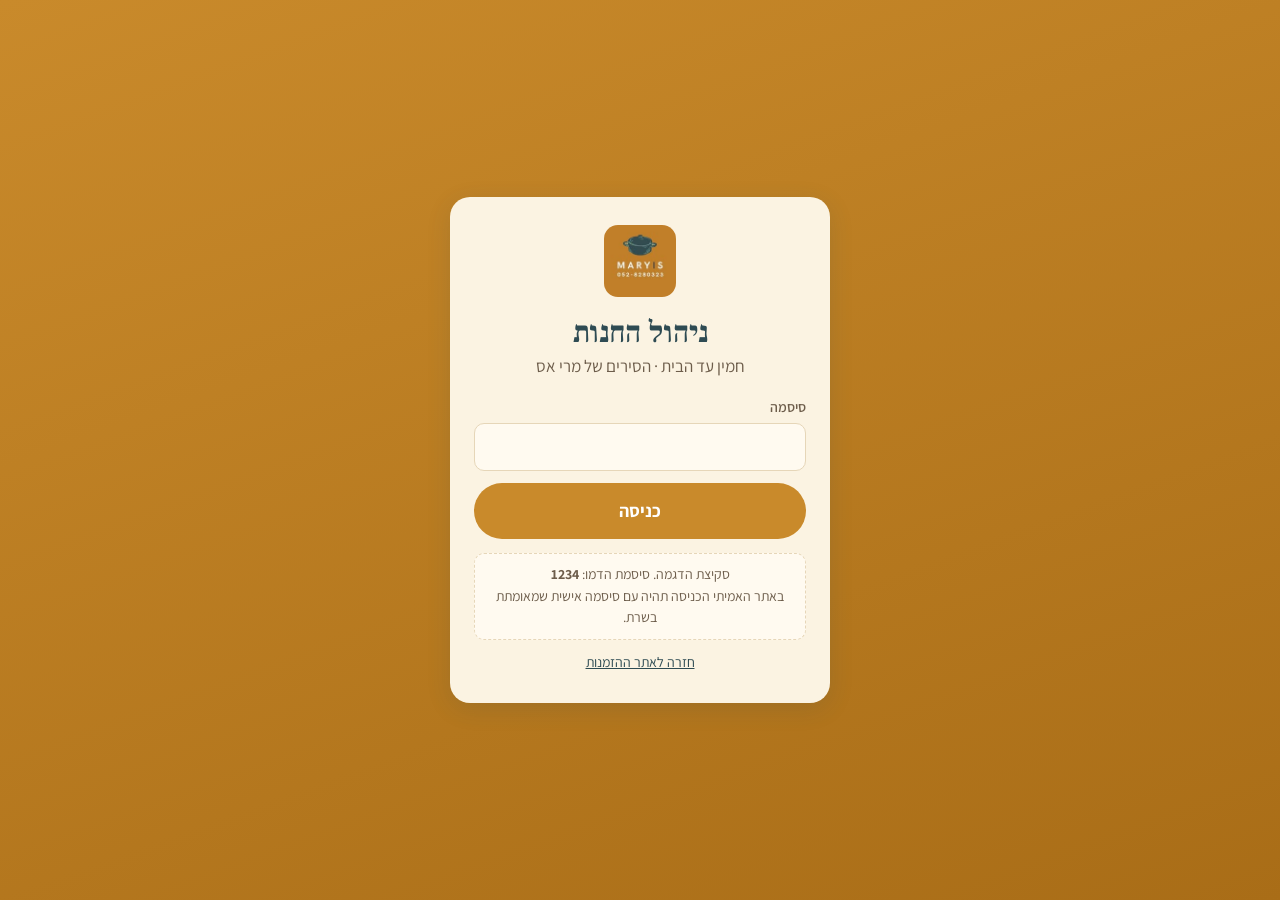
<file: admin.html>
<!doctype html>
<html lang="he" dir="rtl">
<head>
  <meta charset="utf-8">
  <meta name="viewport" content="width=device-width, initial-scale=1">
  <meta name="robots" content="noindex">
  <title>ניהול – חמין עד הבית</title>
  <link rel="icon" href="logo.jpg">
  <link rel="preconnect" href="https://fonts.googleapis.com">
  <link rel="preconnect" href="https://fonts.gstatic.com" crossorigin>
  <link href="https://fonts.googleapis.com/css2?family=Assistant:wght@400;600;700&family=Frank+Ruhl+Libre:wght@500;700;900&display=swap" rel="stylesheet">
  <link rel="stylesheet" href="styles.css?v=20261017a">
  <link rel="stylesheet" href="admin.css?v=20261017a">
</head>
<body class="admin-body">

<section class="login" id="login">
  <form class="login-card" id="loginForm">
    <img src="logo.jpg" alt="" width="72" height="72">
    <h1>ניהול החנות</h1>
    <p class="muted">חמין עד הבית &middot; הסירים של מרי אס</p>
    <label class="field">
      <span>סיסמה</span>
      <input type="password" id="pass" autocomplete="current-password" required>
    </label>
    <p class="form-error" id="loginErr" hidden>הסיסמה שגויה.</p>
    <button type="submit" class="primary">כניסה</button>
    <p class="demo-hint">סקיצת הדגמה. סיסמת הדמו: <strong dir="ltr">1234</strong><br>באתר האמיתי הכניסה תהיה עם סיסמה אישית שמאומתת בשרת.</p>
    <a class="back-link" href="index.html">חזרה לאתר ההזמנות</a>
  </form>
</section>

<div id="app" hidden>
  <header class="a-header">
    <div class="a-brand">
      <img src="logo.jpg" alt="" width="40" height="40">
      <div><strong>ניהול</strong><span>חמין עד הבית</span></div>
    </div>
    <div class="a-actions">
      <a class="a-link" href="index.html" target="_blank" rel="noopener">צפייה באתר</a>
      <button type="button" class="a-link" id="logout">יציאה</button>
    </div>
  </header>

  <nav class="a-tabs" id="tabs" aria-label="אזורי הניהול"></nav>
  <main class="a-main" id="panel"></main>
</div>

<div class="toast" id="toast" role="status" hidden>נשמר</div>

<script src="shared.js?v=20261017a"></script>
<script src="admin.js?v=20261017a"></script>
</body>
</html>
</file>
<file: styles.css>
:root {
  --mustard: #c98a2b;
  --mustard-deep: #a96d17;
  --teal: #2e4b53;
  --teal-deep: #1f353b;
  --cream: #fbf3e2;
  --paper: #fffaf0;
  --ink: #2b2018;
  --muted: #6d5d4b;
  --line: #e6d6b8;
  --ok: #3f7d4e;
  --bad: #b3341f;
  --radius: 14px;
  --shadow: 0 6px 24px rgba(46, 75, 83, .14);
}

* { box-sizing: border-box; }
html { scroll-behavior: smooth; scroll-padding-top: 84px; }
body {
  margin: 0;
  font-family: "Assistant", system-ui, sans-serif;
  font-size: 17px;
  line-height: 1.55;
  color: var(--ink);
  background: var(--cream);
}
img { max-width: 100%; }
button, input, select, textarea { font: inherit; color: inherit; }
button { cursor: pointer; }
h1, h2, h3, h4 { font-family: "Frank Ruhl Libre", serif; line-height: 1.2; margin: 0; }
.wrap { width: min(920px, 100% - 32px); margin-inline: auto; }
[hidden] { display: none !important; }

/* ---------- Top bars ---------- */
.demo-bar {
  background: var(--teal-deep);
  color: var(--cream);
  text-align: center;
  font-size: 14px;
  padding: 6px 16px;
}
.site-header {
  position: sticky; top: env(safe-area-inset-top, 0px); z-index: 20;
  display: flex; align-items: center; justify-content: space-between;
  padding: 10px 16px;
  background: var(--mustard);
  box-shadow: 0 2px 0 rgba(0,0,0,.08);
}
.brand { display: flex; align-items: center; gap: 12px; color: var(--cream); text-decoration: none; }
.brand img { border-radius: 10px; display: block; }
.brand-text { display: flex; flex-direction: column; line-height: 1.1; }
.brand-name { font-family: "Frank Ruhl Libre", serif; font-weight: 900; font-size: 24px; }
.brand-sub { font-size: 14px; font-weight: 600; opacity: .9; }
.cart-btn {
  display: inline-flex; align-items: center; gap: 8px;
  background: var(--teal); color: var(--cream);
  border: 0; border-radius: 999px; padding: 9px 16px; font-weight: 700;
}
.cart-btn:hover { background: var(--teal-deep); }
.count {
  min-width: 24px; height: 24px; padding: 0 7px;
  display: inline-grid; place-items: center;
  background: var(--cream); color: var(--teal-deep);
  border-radius: 999px; font-size: 14px;
}

/* ---------- Hero ---------- */
.hero {
  display: grid; grid-template-columns: 1.2fr .8fr; align-items: center; gap: 12px;
  padding: 44px max(16px, calc((100% - 920px) / 2)) 52px;
  background:
    radial-gradient(circle at 12% 18%, rgba(251,243,226,.16) 0 2px, transparent 3px) 0 0 / 28px 28px,
    linear-gradient(160deg, var(--mustard) 0%, var(--mustard-deep) 100%);
  color: var(--cream);
}
.eyebrow { margin: 0 0 8px; letter-spacing: .08em; font-weight: 700; opacity: .9; }
.hero h1 { font-size: clamp(34px, 6vw, 58px); font-weight: 900; margin-bottom: 14px; }
.lead { max-width: 30ch; font-size: 19px; margin: 0 0 22px; }
.cta {
  display: inline-block; text-decoration: none;
  background: var(--cream); color: var(--teal-deep);
  font-weight: 700; padding: 12px 28px; border-radius: 999px;
  box-shadow: var(--shadow);
}
.cta:hover { background: #fff; }
.cta-row { display: flex; flex-wrap: wrap; gap: 10px; }
.cta.ghost { background: transparent; color: var(--cream); border: 2px solid var(--cream); box-shadow: none; padding: 10px 24px; }
.cta.ghost:hover { background: rgba(251, 243, 226, .18); }
.cta.dark { background: var(--teal); color: var(--cream); }
.cta.dark:hover { background: var(--teal-deep); }

/* ---------- Story ---------- */
.story { background: var(--teal); color: var(--cream); padding: 34px 0; text-align: center; }
.story blockquote { margin: 0 auto 18px; max-width: 34ch; font-family: "Frank Ruhl Libre", serif; font-size: clamp(22px, 4vw, 28px); line-height: 1.4; }
.story blockquote p { margin: 0 0 8px; }
.story strong { color: #f2c46d; }
.perks { list-style: none; margin: 0; padding: 0; display: flex; flex-wrap: wrap; gap: 8px 20px; justify-content: center; font-size: 15px; }
.perks li::before { content: "•"; color: #f2c46d; margin-inline-end: 8px; }

/* ---------- Reviews ---------- */
:root { --gold: #e9a820; --gold-deep: #c98512; }
.stars { display: inline-flex; gap: 3px; direction: ltr; }
.stars svg { width: 20px; height: 20px; fill: var(--gold); stroke: var(--gold-deep); stroke-width: 1; stroke-linejoin: round; filter: drop-shadow(0 1px 0 rgba(169, 109, 23, .25)); }

.reviews { background: var(--cream); padding: 10px 0 40px; }
.reviews-head { text-align: center; margin-bottom: 18px; }
.reviews-head .section-title { margin-bottom: 8px; }
.head-stars .stars { gap: 6px; }
.head-stars svg { width: 34px; height: 34px; }
.reviews-sub { margin: 6px 0 0; color: var(--muted); font-weight: 600; letter-spacing: .02em; }

.review-track {
  display: flex; gap: 16px; overflow-x: auto; padding: 6px 4px 20px;
  scroll-snap-type: x mandatory; -webkit-overflow-scrolling: touch; scrollbar-width: thin; scrollbar-color: var(--mustard) transparent;
}
.review {
  flex: 0 0 min(320px, 84%); scroll-snap-align: center; margin: 0;
  background: linear-gradient(180deg, #fffdf6, var(--paper)); border: 1px solid var(--line); border-top: 4px solid var(--gold);
  border-radius: 16px; padding: 18px 20px 18px; display: flex; flex-direction: column; gap: 12px;
  box-shadow: 0 6px 18px rgba(46, 75, 83, .08);
}
.review blockquote { margin: 0; font-size: 16px; line-height: 1.6; flex: 1; }
.review figcaption { display: flex; align-items: center; gap: 10px; font-weight: 700; color: var(--teal-deep); font-size: 15px; padding-top: 12px; border-top: 1px dashed var(--line); }
.avatar { width: 34px; height: 34px; border-radius: 50%; display: grid; place-items: center; background: var(--teal); color: var(--cream); font-family: "Frank Ruhl Libre", serif; font-size: 17px; flex: none; }

/* ---------- Press ---------- */
.press { background: var(--teal); color: var(--cream); padding: 44px 0 50px; }
.press-eyebrow { margin: 0 0 4px; text-align: center; letter-spacing: .12em; font-weight: 700; color: #f2c46d; }
.press .section-title { color: var(--cream); text-align: center; margin-bottom: 22px; }
.press-card {
  display: grid; grid-template-columns: 1fr 1.1fr; text-decoration: none; color: var(--teal-deep);
  background: var(--paper); border-radius: 18px; overflow: hidden; box-shadow: 0 14px 40px rgba(0, 0, 0, .25);
  transition: transform .2s, box-shadow .2s;
}
.press-card:hover { transform: translateY(-3px); box-shadow: 0 18px 46px rgba(0, 0, 0, .32); }
.press-media { background: #e9dcc0; min-height: 220px; }
.press-media img { width: 100%; height: 100%; object-fit: cover; display: block; }
.press-card.no-image { grid-template-columns: 1fr; }
.press-card.no-image .press-media { display: none; }
.press-body { padding: 26px 26px 24px; display: flex; flex-direction: column; gap: 12px; justify-content: center; }
.press-logo { height: 34px; width: auto; max-width: 180px; object-fit: contain; align-self: flex-start; }
.press-logo-text { font-family: "Frank Ruhl Libre", serif; font-size: 26px; color: var(--teal); }
.press-body h3 { font-size: clamp(22px, 3.4vw, 30px); line-height: 1.25; color: var(--teal-deep); }
.press-quote { margin: 0; font-family: "Frank Ruhl Libre", serif; font-size: 19px; color: var(--muted); padding-inline-start: 14px; border-inline-start: 3px solid var(--gold); }
.press-cta { align-self: flex-start; margin-top: 4px; background: var(--mustard); color: #fff; font-weight: 700; padding: 10px 20px; border-radius: 999px; }
.press-card:hover .press-cta { background: var(--mustard-deep); }
@media (max-width: 700px) {
  .press-card { grid-template-columns: 1fr; }
  .press-media { min-height: 0; aspect-ratio: 3 / 2; }
  .press-body { padding: 20px; }
}

/* ---------- Socials ---------- */
.socials { display: flex; justify-content: center; gap: 14px; margin: 14px 0 6px; }
.site-footer .socials a {
  width: 48px; height: 48px; display: grid; place-items: center; border-radius: 50%;
  background: var(--cream); color: var(--teal-deep); transition: background .15s, transform .15s;
}
.site-footer .socials a:hover { transform: translateY(-3px) scale(1.06); box-shadow: 0 8px 18px rgba(0, 0, 0, .35); }
/* צבעי המותגים */
.site-footer .socials a.soc-instagram { background: radial-gradient(circle at 30% 107%, #fdf497 0%, #fdf497 5%, #fd5949 45%, #d6249f 60%, #285aeb 90%); color: #fff; }
.site-footer .socials a.soc-facebook { background: #1877f2; color: #fff; }
.site-footer .socials a.soc-whatsapp { background: #25d366; color: #fff; }
.socials svg { width: 26px; height: 26px; }

/* ---------- Instagram ---------- */
.insta { background: var(--paper); border-top: 1px solid var(--line); padding: 40px 0 48px; text-align: center; }
.insta .section-title { margin-bottom: 6px; }
.insta-lead { margin: 0 0 22px; color: var(--muted); }
.insta-lead a { color: var(--teal); font-weight: 700; }
.insta-grid { display: grid; grid-template-columns: repeat(auto-fit, minmax(260px, 1fr)); gap: 16px; margin-bottom: 26px; justify-items: center; }
.insta-card { display: flex; flex-direction: column; align-items: center; gap: 6px; padding: 26px 16px; text-decoration: none; color: var(--teal-deep); background: var(--cream); border: 1px solid var(--line); border-radius: var(--radius); }
.insta-card img { border-radius: 12px; }
.insta-card strong { font-family: "Frank Ruhl Libre", serif; font-size: 20px; }
.insta-card span { color: var(--mustard-deep); font-weight: 700; text-decoration: underline; }
.insta-grid blockquote { margin: 0; }
.insta-grid .instagram-media { margin: 0 !important; min-width: 0 !important; max-width: 340px !important; width: 100% !important; }
.pot { width: 100%; max-width: 300px; justify-self: center; display: block; overflow: visible; }
.steam path { opacity: 0; animation: rise 3.2s ease-in-out infinite; }
.steam .s2 { animation-delay: .8s; }
.steam .s3 { animation-delay: 1.6s; }
@keyframes rise {
  0% { opacity: 0; transform: translateY(14px); }
  35% { opacity: .85; }
  100% { opacity: 0; transform: translateY(-14px); }
}
@media (prefers-reduced-motion: reduce) { .steam path { animation: none; opacity: .6; } }

/* ---------- Menu ---------- */
main { padding: 36px 0 120px; }
.section-title { font-size: 34px; color: var(--teal); margin-bottom: 18px; }
.day-tabs { display: flex; gap: 8px; margin-bottom: 10px; }
.day-tabs button {
  flex: 1; padding: 14px 10px; border-radius: var(--radius);
  border: 2px solid var(--teal); background: transparent; color: var(--teal);
  font-family: "Frank Ruhl Libre", serif; font-weight: 700; font-size: 22px;
}
.day-tabs button[aria-selected="true"] { background: var(--teal); color: var(--cream); }
.day-note { margin: 0 0 24px; color: var(--muted); font-size: 16px; }

.cat { margin-bottom: 30px; }
.cat h3 {
  font-size: 25px; color: var(--mustard-deep);
  display: flex; align-items: center; gap: 12px; margin-bottom: 10px;
}
.cat h3::after { content: ""; flex: 1; height: 2px; background: var(--line); }

.item {
  display: grid; grid-template-columns: 1fr auto; gap: 6px 16px; align-items: center;
  background: var(--paper); border: 1px solid var(--line); border-radius: var(--radius);
  padding: 14px 16px; margin-bottom: 10px;
}
.item h4 { font-size: 20px; color: var(--teal-deep); }
.item p { margin: 2px 0 0; color: var(--muted); font-size: 15px; }
.item-side { display: flex; align-items: center; gap: 14px; }
.price { font-weight: 700; font-size: 19px; color: var(--teal); white-space: nowrap; }
.add, .stepper button {
  border: 0; border-radius: 999px; background: var(--mustard); color: #fff; font-weight: 700;
}
.add { padding: 8px 20px; }
.add:hover { background: var(--mustard-deep); }
.stepper { display: inline-flex; align-items: center; gap: 8px; background: var(--cream); border-radius: 999px; padding: 3px; }
.stepper button { width: 34px; height: 34px; font-size: 20px; line-height: 1; }
.stepper span { min-width: 22px; text-align: center; font-weight: 700; }
.item.is-out { opacity: .6; background: #f2e8d2; }
.item.is-out h4 { text-decoration: line-through; text-decoration-thickness: 1px; }
.badge { background: #e6d6b8; color: var(--muted); font-weight: 700; padding: 6px 14px; border-radius: 999px; font-size: 15px; }
.stock-row { grid-column: 1 / -1; display: none; border-top: 1px dashed var(--line); padding-top: 8px; margin-top: 4px; }
body.admin .stock-row { display: block; }
body.admin .item { outline: 2px dashed rgba(46, 75, 83, .25); }

.switch { display: inline-flex; align-items: center; gap: 10px; cursor: pointer; font-weight: 600; color: var(--teal); }
.switch input { appearance: none; width: 44px; height: 24px; border-radius: 999px; background: #c9b995; position: relative; margin: 0; cursor: pointer; transition: background .2s; }
.switch input::after { content: ""; position: absolute; top: 3px; inset-inline-start: 3px; width: 18px; height: 18px; border-radius: 50%; background: #fff; transition: inset-inline-start .2s; }
.switch input:checked { background: var(--ok); }
.switch input:checked::after { inset-inline-start: 23px; }

/* ---------- Footer / floating bar ---------- */
.site-footer { background: var(--teal); color: var(--cream); text-align: center; padding: 34px 0 100px; }
.site-footer a { color: var(--cream); }
.foot-logo { border-radius: 14px; margin-bottom: 10px; }
.small { font-size: 14px; opacity: .85; }
.admin-toggle {
  display: inline-block; margin-top: 10px; background: transparent; color: var(--cream); text-decoration: none;
  border: 1px solid rgba(251,243,226,.5); border-radius: 999px; padding: 7px 16px; font-size: 14px;
}
.admin-toggle:hover { background: var(--cream); color: var(--teal-deep); }
.closed-banner { background: #f6dcc6; border: 1px solid #e4b58a; color: #7a3d12; border-radius: 12px; padding: 10px 14px; font-weight: 600; margin: 0 0 20px; }

.float-bar { position: fixed; inset-inline: 0; bottom: 0; z-index: 15; padding: 12px 16px calc(12px + env(safe-area-inset-bottom)); pointer-events: none; }
.float-bar button {
  pointer-events: auto; display: flex; justify-content: space-between; align-items: center;
  width: min(520px, 100%); margin: 0 auto; border: 0; border-radius: 999px;
  background: var(--teal); color: var(--cream); padding: 14px 24px; font-weight: 700; font-size: 18px;
  box-shadow: 0 8px 28px rgba(31, 53, 59, .4);
}

/* ---------- Drawer ---------- */
.scrim { position: fixed; inset: 0; background: rgba(31, 53, 59, .5); z-index: 30; }
.drawer {
  position: fixed; top: 0; bottom: 0; inset-inline-start: 0; z-index: 40;
  width: min(480px, 100%); background: var(--cream);
  display: flex; flex-direction: column;
  transform: translateX(102%); visibility: hidden;
  transition: transform .28s ease, visibility 0s .28s;
  box-shadow: var(--shadow);
}
.drawer.open { transform: none; visibility: visible; transition: transform .28s ease; }
.drawer-head { display: flex; justify-content: space-between; align-items: center; padding: 16px 20px; background: var(--teal); color: var(--cream); }
.drawer-head h2 { font-size: 24px; }
.icon-btn { background: transparent; border: 0; color: inherit; font-size: 32px; line-height: 1; width: 40px; height: 40px; }
.drawer-body { overflow-y: auto; padding: 18px 20px 28px; flex: 1; }
.empty { color: var(--muted); text-align: center; margin-top: 40px; }
.order-day { margin: 0 0 8px; font-weight: 700; color: var(--mustard-deep); }

.lines { list-style: none; margin: 0 0 18px; padding: 0; }
.lines li { display: grid; grid-template-columns: 1fr auto auto; gap: 10px; align-items: center; padding: 10px 0; border-bottom: 1px solid var(--line); }
.lines .nm { font-weight: 600; }
.lines .lp { font-weight: 700; color: var(--teal); min-width: 54px; text-align: end; }

.group { border: 0; padding: 0; margin: 0 0 20px; }
.group legend { font-family: "Frank Ruhl Libre", serif; font-weight: 700; font-size: 20px; color: var(--teal); padding: 0; margin-bottom: 8px; }
.seg { display: grid; grid-template-columns: 1fr 1fr; gap: 8px; }
.seg label { position: relative; }
.seg input { position: absolute; opacity: 0; inset: 0; }
.seg span { display: block; text-align: center; padding: 11px 8px; border: 2px solid var(--line); border-radius: 12px; background: var(--paper); font-weight: 700; }
.seg input:checked + span { border-color: var(--teal); background: var(--teal); color: var(--cream); }
.seg input:focus-visible + span { outline: 3px solid var(--mustard); outline-offset: 2px; }
.hint { margin: 8px 0 0; font-size: 14px; color: var(--muted); }

.field { display: block; margin-top: 10px; }
.field span { display: block; font-size: 14px; font-weight: 600; color: var(--muted); margin-bottom: 4px; }
.field input, .field select, .field textarea {
  width: 100%; padding: 10px 12px; border: 1.5px solid var(--line); border-radius: 10px; background: var(--paper);
}
.field input:focus, .field select:focus, .field textarea:focus { outline: 3px solid rgba(201, 138, 43, .45); border-color: var(--mustard); }
.row2 { display: grid; grid-template-columns: 1fr 1fr; gap: 10px; }
@media (max-width: 420px) { .row2 { grid-template-columns: 1fr; } }

.totals { margin: 0 0 14px; padding: 14px 16px; background: var(--paper); border: 1px solid var(--line); border-radius: var(--radius); }
.totals div { display: flex; justify-content: space-between; padding: 3px 0; }
.totals dt, .totals dd { margin: 0; }
.totals .grand { border-top: 1px solid var(--line); margin-top: 6px; padding-top: 8px; font-weight: 700; font-size: 20px; color: var(--teal-deep); }

.form-error { color: var(--bad); font-weight: 600; margin: 0 0 12px; }
.primary {
  width: 100%; border: 0; border-radius: 999px; padding: 14px; font-weight: 700; font-size: 18px;
  background: var(--mustard); color: #fff;
}
.primary:hover { background: var(--mustard-deep); }
#paypal-container { margin-top: 10px; min-height: 48px; }

/* ---------- Modal ---------- */
.modal { position: fixed; inset: 0; z-index: 60; display: grid; place-items: center; background: rgba(31, 53, 59, .6); padding: 16px; }
.modal-card { background: var(--cream); border-radius: 20px; padding: 28px 24px; max-width: 440px; width: 100%; text-align: center; box-shadow: var(--shadow); }
.check { width: 64px; height: 64px; margin: 0 auto 12px; border-radius: 50%; background: var(--ok); color: #fff; display: grid; place-items: center; font-size: 34px; }
.modal-card h2 { font-size: 30px; color: var(--teal); margin-bottom: 8px; }
.done-summary { background: var(--paper); border: 1px solid var(--line); border-radius: 12px; padding: 10px 14px; text-align: start; white-space: pre-line; }
.modal-card .small { color: var(--muted); }

/* ---------- Mobile ---------- */
@media (max-width: 640px) {
  body { font-size: 16px; }
  .hero { grid-template-columns: 1fr; text-align: center; padding-top: 30px; }
  .lead { margin-inline: auto; }
  .hero-art { order: -1; }
  .pot { max-width: 180px; }
  .brand-name { font-size: 22px; }
  .cart-btn span:not(.count) { display: none; }
  .item { grid-template-columns: 1fr; }
  .item-side { justify-content: space-between; }
}

/* ---------- Hero v2: תמונות מרחפות ---------- */
.hero { display: block; position: relative; overflow: hidden; text-align: center; padding: 34px 16px 44px; min-height: 500px; }
.hero-art { max-width: 120px; margin: 0 auto 4px; position: relative; z-index: 2; }
.hero .pot { max-width: 120px; margin: 0 auto; }
.hero-text { position: relative; z-index: 2; max-width: 560px; margin: 0 auto; }
.hero .lead { margin-inline: auto; }
.hero .cta-row { justify-content: center; }

.hero-photos { position: absolute; inset: 0; z-index: 1; pointer-events: none; }
.float-photo {
  pointer-events: auto; position: absolute; width: clamp(120px, 15vw, 210px); padding: 6px; border: 0;
  background: var(--cream); border-radius: 14px; box-shadow: 0 14px 30px rgba(31, 53, 59, .35);
  cursor: zoom-in; animation: drift 7s ease-in-out infinite alternate; transition: box-shadow .2s;
}
.float-photo img { display: block; width: 100%; height: auto; aspect-ratio: 4 / 5; object-fit: cover; border-radius: 9px; transition: transform .25s; }
.float-photo:hover { box-shadow: 0 18px 38px rgba(31, 53, 59, .5); }
.float-photo:hover img { transform: scale(1.04); }
.float-photo:focus-visible { outline: 3px solid var(--cream); outline-offset: 3px; }
.zoom-chip { position: absolute; bottom: 14px; inset-inline-end: 14px; width: 30px; height: 30px; border-radius: 50%; background: rgba(31, 53, 59, .82); color: #fff; display: grid; place-items: center; }
.zoom-chip svg { width: 18px; height: 18px; }
.fp1 { right: 5%; top: 14%; --r: -4deg; animation-duration: 7s; }
.fp2 { left: 4%; top: 6%; --r: 3deg; animation-duration: 8.5s; animation-delay: -2s; }
.fp3 { left: 15%; bottom: 7%; --r: -3deg; animation-duration: 6.5s; animation-delay: -4s; width: clamp(110px, 12vw, 170px); }
@keyframes drift {
  0%   { transform: translate(-12px, 2px) rotate(var(--r)); }
  50%  { transform: translate(5px, -14px) rotate(calc(var(--r) * -0.4)); }
  100% { transform: translate(14px, 4px) rotate(var(--r)); }
}

@media (max-width: 1023px) {
  .hero { min-height: 0; }
  .hero-photos { position: static; display: flex; justify-content: center; align-items: flex-start; gap: 14px; margin-top: 28px; pointer-events: auto; }
  .float-photo { position: relative; inset: auto; width: min(29%, 150px); }
  .fp2 { margin-top: 16px; }
  .fp3 { width: min(29%, 150px); }
}
@media (prefers-reduced-motion: reduce) { .float-photo { animation: none; } }

/* ---------- Lightbox ---------- */
.lightbox { position: fixed; inset: 0; z-index: 70; display: grid; place-items: center; padding: 18px; background: rgba(20, 32, 36, .88); backdrop-filter: blur(3px); }
.lb-inner { position: relative; width: min(720px, 100%); max-height: 100%; display: flex; justify-content: center; }
.lb-frame {
  margin: 0; max-width: 100%; padding: 10px; border-radius: 24px;
  background: linear-gradient(135deg, #f6cf7a 0%, var(--mustard) 48%, var(--teal) 100%);
  box-shadow: 0 26px 70px rgba(0, 0, 0, .55); animation: pop .22s ease;
}
.lb-frame img { display: block; max-width: 100%; max-height: min(62vh, 560px); margin: 0 auto; border: 5px solid var(--cream); border-radius: 15px; background: #2a1d14; object-fit: contain; }
.lb-frame figcaption { margin-top: 10px; padding: 14px 18px 16px; background: var(--cream); color: var(--teal-deep); border-radius: 14px; text-align: center; }
.lb-frame h3 { font-size: clamp(22px, 4vw, 28px); color: var(--teal); margin-bottom: 4px; }
.lb-frame p { margin: 0; color: var(--muted); font-size: 17px; }
.lb-close, .lb-nav { position: absolute; z-index: 2; border: 0; border-radius: 50%; background: var(--cream); color: var(--teal-deep); box-shadow: 0 4px 14px rgba(0, 0, 0, .35); line-height: 1; display: grid; place-items: center; }
.lb-close { top: -12px; right: -6px; width: 42px; height: 42px; font-size: 28px; }
.lb-nav { top: 38%; width: 46px; height: 46px; font-size: 34px; padding-bottom: 4px; }
.lb-next { left: -12px; }
.lb-prev { right: -12px; }
.lb-close:hover, .lb-nav:hover { background: var(--mustard); color: #fff; }
@keyframes pop { from { opacity: 0; transform: scale(.94); } to { opacity: 1; transform: none; } }
@media (max-width: 640px) {
  .lb-next { left: 4px; }
  .lb-prev { right: 4px; }
  .lb-close { top: -8px; right: 2px; }
}

/* ---------- חלון אישור פנימי ---------- */
:root { direction: rtl; }
.confirm-scrim { position: fixed; inset: 0; z-index: 100; display: grid; place-items: center; padding: 16px; background: rgba(20, 32, 36, .6); }
.confirm-card { background: var(--cream); color: var(--ink); border-radius: 16px; padding: 22px 20px 18px; width: min(380px, 100%); box-shadow: var(--shadow); }
.confirm-card p { margin: 0 0 18px; font-size: 18px; font-weight: 600; }
.confirm-actions { display: flex; gap: 10px; justify-content: flex-end; }
.confirm-actions button { border: 0; border-radius: 999px; padding: 9px 22px; font-weight: 700; }
.c-no { background: transparent; color: var(--teal); border: 1.5px solid var(--teal) !important; }
.c-yes { background: var(--mustard); color: #fff; }
.c-yes:hover { background: var(--mustard-deep); }
.sim-pay { margin-top: 4px; }
</file>
<file: admin.css>
.admin-body { background: #f3ead6; min-height: 100vh; }
.muted { color: var(--muted); margin: 0; }
.sr { position: absolute; width: 1px; height: 1px; overflow: hidden; clip: rect(0 0 0 0); }

/* ---------- Login ---------- */
.login { min-height: 100vh; display: grid; place-items: center; padding: 20px; background: linear-gradient(160deg, var(--mustard), var(--mustard-deep)); }
.login-card { background: var(--cream); border-radius: 20px; padding: 28px 24px; width: min(380px, 100%); text-align: center; box-shadow: var(--shadow); }
.login-card img { border-radius: 14px; }
.login-card h1 { font-size: 30px; color: var(--teal); margin: 10px 0 2px; }
.login-card .field { text-align: start; margin: 18px 0 12px; }
.demo-hint { font-size: 14px; color: var(--muted); background: var(--paper); border: 1px dashed var(--line); border-radius: 10px; padding: 10px; margin: 14px 0 8px; }
.back-link { color: var(--teal); font-size: 14px; }

/* ---------- Header & tabs ---------- */
.a-header { display: flex; justify-content: space-between; align-items: center; padding: 10px 16px; background: var(--teal); color: var(--cream); position: sticky; top: env(safe-area-inset-top, 0px); z-index: 10; }
.a-brand { display: flex; align-items: center; gap: 10px; }
.a-brand img { border-radius: 10px; }
.a-brand div { display: flex; flex-direction: column; line-height: 1.15; }
.a-brand strong { font-family: "Frank Ruhl Libre", serif; font-size: 22px; }
.a-brand span { font-size: 13px; opacity: .85; }
.a-actions { display: flex; gap: 8px; }
.a-link { background: transparent; color: var(--cream); border: 1px solid rgba(251,243,226,.5); border-radius: 999px; padding: 6px 14px; text-decoration: none; font-size: 14px; }
.a-link:hover { background: var(--cream); color: var(--teal-deep); }

.a-tabs { display: flex; gap: 6px; overflow-x: auto; padding: 10px 16px 0; background: #e9dcc0; border-bottom: 2px solid var(--line); }
.a-tabs button { flex: 0 0 auto; background: transparent; border: 0; border-radius: 10px 10px 0 0; padding: 10px 16px; font-weight: 700; color: var(--muted); position: relative; }
.a-tabs button[aria-selected="true"] { background: #f3ead6; color: var(--teal-deep); box-shadow: 0 2px 0 var(--mustard) inset; }
.tab-badge { background: var(--bad); color: #fff; border-radius: 999px; font-size: 12px; padding: 1px 7px; margin-inline-start: 6px; }

.a-main { width: min(980px, 100% - 24px); margin: 18px auto 60px; }
.a-main h2 { font-size: 26px; color: var(--teal); margin-bottom: 4px; }
.a-main .sub { color: var(--muted); margin: 0 0 16px; }

.card { background: var(--paper); border: 1px solid var(--line); border-radius: var(--radius); padding: 16px; margin-bottom: 14px; }
.card h3 { font-size: 20px; color: var(--teal-deep); margin-bottom: 10px; }
.btn { border: 0; border-radius: 999px; background: var(--teal); color: var(--cream); font-weight: 700; padding: 9px 18px; }
.btn:hover { background: var(--teal-deep); }
.btn.alt { background: var(--mustard); color: #fff; }
.btn.alt:hover { background: var(--mustard-deep); }
.btn.ghost { background: transparent; color: var(--teal); border: 1.5px solid var(--teal); }
.btn.danger { background: transparent; color: var(--bad); border: 1.5px solid var(--bad); }
.btn.danger:hover { background: var(--bad); color: #fff; }
.btn.sm { padding: 5px 12px; font-size: 14px; }
.toolbar { display: flex; flex-wrap: wrap; gap: 10px; align-items: end; margin-bottom: 14px; }
.toolbar .field { margin: 0; min-width: 150px; }

/* ---------- Orders ---------- */
.stats { display: grid; grid-template-columns: repeat(auto-fit, minmax(140px, 1fr)); gap: 10px; margin-bottom: 14px; }
.stat { background: var(--paper); border: 1px solid var(--line); border-radius: var(--radius); padding: 12px 14px; }
.stat b { display: block; font-family: "Frank Ruhl Libre", serif; font-size: 30px; color: var(--teal); line-height: 1.1; }
.stat span { color: var(--muted); font-size: 14px; }
.stat.hot b { color: var(--bad); }

.prep table { width: 100%; border-collapse: collapse; }
.prep th, .prep td { text-align: start; padding: 6px 4px; border-bottom: 1px solid var(--line); }
.prep td:last-child, .prep th:last-child { text-align: end; width: 70px; font-weight: 700; }
.prep h4 { margin: 12px 0 4px; color: var(--mustard-deep); font-size: 18px; }

.order { background: var(--paper); border: 1px solid var(--line); border-inline-start: 6px solid var(--mustard); border-radius: var(--radius); padding: 14px 16px; margin-bottom: 12px; }
.order.st-new { border-inline-start-color: var(--bad); }
.order.st-ready, .order.st-done { border-inline-start-color: var(--ok); }
.order.st-cancelled { opacity: .55; border-inline-start-color: #999; }
.order-head { display: flex; justify-content: space-between; gap: 10px; flex-wrap: wrap; align-items: center; margin-bottom: 8px; }
.order-head h3 { font-size: 20px; }
.order-head small { color: var(--muted); font-weight: 400; font-family: "Assistant", sans-serif; font-size: 14px; }
.order-grid { display: grid; grid-template-columns: 1.2fr 1fr; gap: 6px 20px; }
.order ul { margin: 0; padding-inline-start: 18px; }
.order .meta { margin: 0 0 4px; }
.order .meta b { color: var(--teal-deep); }
.pill { display: inline-block; padding: 2px 10px; border-radius: 999px; font-size: 13px; font-weight: 700; }
.pill.card { background: #d8ecdc; color: #25602f; }
.pill.cash { background: #f6e3b8; color: #7a5410; }
.pill.pick { background: #dbe6e9; color: var(--teal-deep); }
.pill.deliv { background: #e9d9ee; color: #5a2a6b; }
.order-actions { display: flex; flex-wrap: wrap; gap: 8px; align-items: center; margin-top: 10px; padding-top: 10px; border-top: 1px dashed var(--line); }
.order-actions select { padding: 6px 10px; border-radius: 10px; border: 1.5px solid var(--line); background: #fff; }
.order-actions a { color: var(--teal); font-weight: 600; }
.empty-box { text-align: center; color: var(--muted); padding: 40px 10px; }

/* ---------- Menu editor ---------- */
.a-row { display: grid; grid-template-columns: auto 1fr auto auto; gap: 10px 12px; align-items: center; padding: 10px 0; border-bottom: 1px solid var(--line); }
.a-row.is-out .a-fields input { opacity: .6; }
.a-fields { display: grid; gap: 6px; }
.a-row input[type="text"], .a-row input[type="number"], .a-row input:not([type]), .inline-form input, .inline-form select,
.setting-grid input, .setting-grid textarea, .day-card input[type="text"], .day-card textarea, .city-row input {
  width: 100%; padding: 8px 10px; border: 1.5px solid var(--line); border-radius: 10px; background: #fff;
}
.a-row input:focus, .inline-form input:focus, .setting-grid input:focus, .setting-grid textarea:focus, .day-card input:focus, .day-card textarea:focus, .city-row input:focus { outline: 3px solid rgba(201, 138, 43, .45); border-color: var(--mustard); }
.a-price { display: flex; align-items: center; gap: 4px; font-weight: 700; }
.a-price input { width: 86px; text-align: center; }
.cat-title { font-size: 19px; color: var(--mustard-deep); margin: 16px 0 0; }
.inline-form { display: grid; grid-template-columns: 1.4fr 1fr .6fr 1.6fr auto; gap: 8px; align-items: end; }
.inline-form .field { margin: 0; }

/* ---------- Days / delivery ---------- */
.day-card { display: grid; gap: 10px; }
.day-card .top { display: flex; justify-content: space-between; align-items: center; gap: 10px; flex-wrap: wrap; }
.day-card textarea { min-height: 84px; resize: vertical; }
.open-state { font-weight: 700; }
.open-state.on { color: var(--ok); }
.open-state.off { color: var(--bad); }
.setting-grid { display: grid; grid-template-columns: repeat(auto-fit, minmax(220px, 1fr)); gap: 12px; }
.setting-grid .field { margin: 0; }
.city-row { display: grid; grid-template-columns: 1fr 110px auto; gap: 8px; align-items: center; margin-bottom: 8px; }
.city-row .fee { display: flex; align-items: center; gap: 4px; font-weight: 700; }

.toast { position: fixed; bottom: 22px; inset-inline-start: 50%; transform: translateX(50%); background: var(--teal-deep); color: var(--cream); padding: 10px 22px; border-radius: 999px; font-weight: 700; z-index: 50; box-shadow: var(--shadow); }
[dir="rtl"] .toast { inset-inline-start: auto; left: 50%; transform: translateX(-50%); }

@media (max-width: 700px) {
  .order-grid { grid-template-columns: 1fr; }
  .a-row { grid-template-columns: auto 1fr; }
  .a-row .a-price, .a-row .a-del { justify-self: start; }
  .inline-form { grid-template-columns: 1fr 1fr; }
  .inline-form button { grid-column: 1 / -1; }
  .a-brand span { display: none; }
}

@media print {
  body.admin-body { background: #fff; }
  .a-header, .a-tabs, .toolbar, .order-actions, .toast, .no-print { display: none !important; }
  .a-main { width: 100%; margin: 0; }
  .card, .order { break-inside: avoid; }
}
</file>
